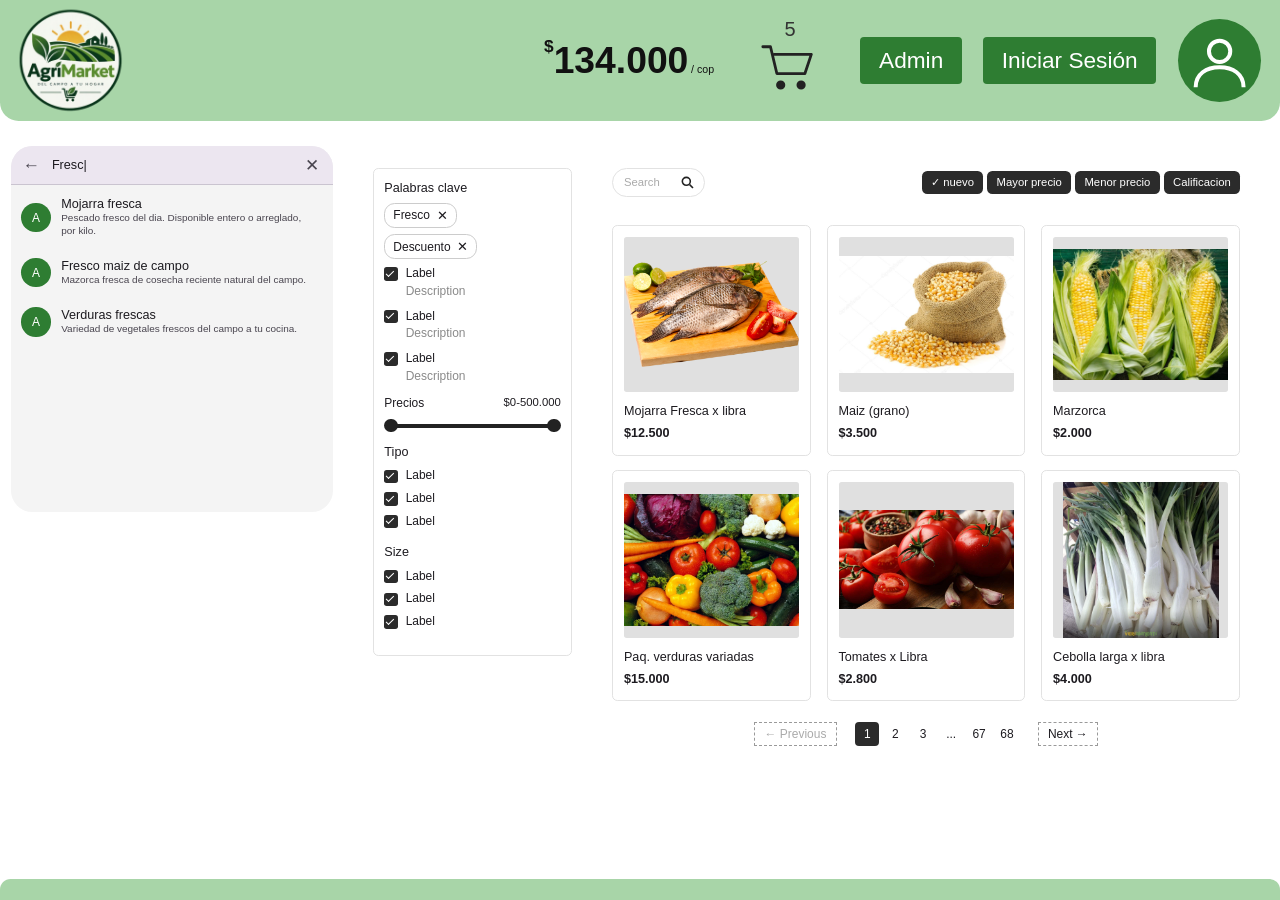
<file: index.html>
<!DOCTYPE html>
<html lang="en">
<head>
    <meta charset="UTF-8">
    <meta name="viewport" content="width=device-width, initial-scale=1.0">
    <link rel="stylesheet" href="style.css">
    <link rel="shortcut icon" href="assets\logo.png" type="image/x-icon">
    <title>Agrimarket</title>
</head>
<body>
<div class="page">

  <header>
    <div class="logo"><img src="assets\logo.png" alt="" class="logo"></div>
    <div class="hdr-right">
      <div class="precio"><sup>$</sup>134.000<small>/ cop</small></div>
      <div class="carrito">
        <span>5</span>
        <a href="carrito.html"><svg viewBox="0 0 48 48" fill="none" stroke="#222" stroke-width="2.2" stroke-linecap="round" stroke-linejoin="round"><path d="M3 10h6l5 21h22l5-15H12"/><circle cx="17" cy="40" r="2.5" fill="#222"/><circle cx="33" cy="40" r="2.5" fill="#222"/></svg></a>
        
      </div>
      <button class="btn-login"><a href="admin.html">Admin</a></button>
      <button class="btn-login"><a href="login.html">Iniciar Sesión</a></button>
      <div class="avatar">
        <svg viewBox="0 0 52 52" fill="none" stroke="#fff" stroke-width="3"><circle cx="26" cy="19" r="8"/><path d="M8 46c0-10 8-15 18-15s18 5 18 15"/></svg>
      </div>
    </div>
  </header>

  <div class="body">

    <aside class="busqueda">
      <div class="inp"><i>←</i><span class="txt">Fresc|</span><i class="x">✕</i></div>
      <div class="item"><div class="av">A</div><div><b>Mojarra fresca</b><p>Pescado fresco del dia. Disponible entero o arreglado, por kilo.</p></div></div>
      <div class="item"><div class="av">A</div><div><b>Fresco maiz de campo</b><p>Mazorca fresca de cosecha reciente natural del campo.</p></div></div>
      <div class="item"><div class="av">A</div><div><b>Verduras frescas</b><p>Variedad de vegetales frescos del campo a tu cocina.</p></div></div>
    </aside>

    <aside class="filtros">
      <h4>Palabras clave</h4>
      <span class="chip">Fresco <i>✕</i></span>
      <span class="chip">Descuento <i>✕</i></span>
      <div class="chk d"><span class="box"></span><div>Label<small>Description</small></div></div>
      <div class="chk d"><span class="box"></span><div>Label<small>Description</small></div></div>
      <div class="chk d"><span class="box"></span><div>Label<small>Description</small></div></div>

      <div class="precio-f">
        <div class="fila"><span>Precios</span><span>$0-500.000</span></div>
        <div class="slider"></div>
      </div>

      <div class="grupo">
        <h4>Tipo</h4>
        <div class="chk"><span class="box"></span>Label</div>
        <div class="chk"><span class="box"></span>Label</div>
        <div class="chk"><span class="box"></span>Label</div>
      </div>
      <div class="grupo">
        <h4>Size</h4>
        <div class="chk"><span class="box"></span>Label</div>
        <div class="chk"><span class="box"></span>Label</div>
        <div class="chk"><span class="box"></span>Label</div>
      </div>
    </aside>

    <main class="main">
      <div class="top">
        <div class="search">Search
          <svg viewBox="0 0 10 10" fill="none" stroke="#222" stroke-width="1.2"><circle cx="4" cy="4" r="3"/><path d="M6.5 6.5L9 9"/></svg>
        </div>
        <div class="orden">
          <span class="on">✓ nuevo</span><span class="on">Mayor precio</span><span class="on">Menor precio</span><span class="on">Calificacion</span>
        </div>
      </div>

      <div class="grid">
        <div class="card"><div class="img"><img src="assets\mojarra.png" alt=""></div><p>Mojarra Fresca x libra</p><b>$12.500</b></div>
        <div class="card"><div class="img"><img src="assets\maiz.jpg" alt=""></div><p>Maiz (grano)</p><b>$3.500</b></div>
        <div class="card"><div class="img"><img src="assets\maiz2.jpg" alt=""></div><p>Marzorca</p><b>$2.000</b></div>
        <div class="card"><div class="img"><img src="assets\surtidovegetales.webp" alt=""></div><p>Paq. verduras variadas</p><b>$15.000</b></div>
        <div class="card"><div class="img"><img src="assets\tomates.jpg" alt=""></div><p>Tomates x Libra</p><b>$2.800</b></div>
        <div class="card"><div class="img"><img src="assets\cebolla larga.webp" alt=""></div><p>Cebolla larga x libra</p><b>$4.000</b></div>
      </div>

      <nav class="pag" aria-label="Paginación">
        <div class="pv">← Previous</div>
        <div class="pgs"><span class="on">1</span><span>2</span><span>3</span><span>...</span><span>67</span><span>68</span></div>
        <div class="nx">Next →</div>
      </nav>
    </main>
  </div>

  <footer></footer>
</div>
</body>
</body>
</html>
</file>
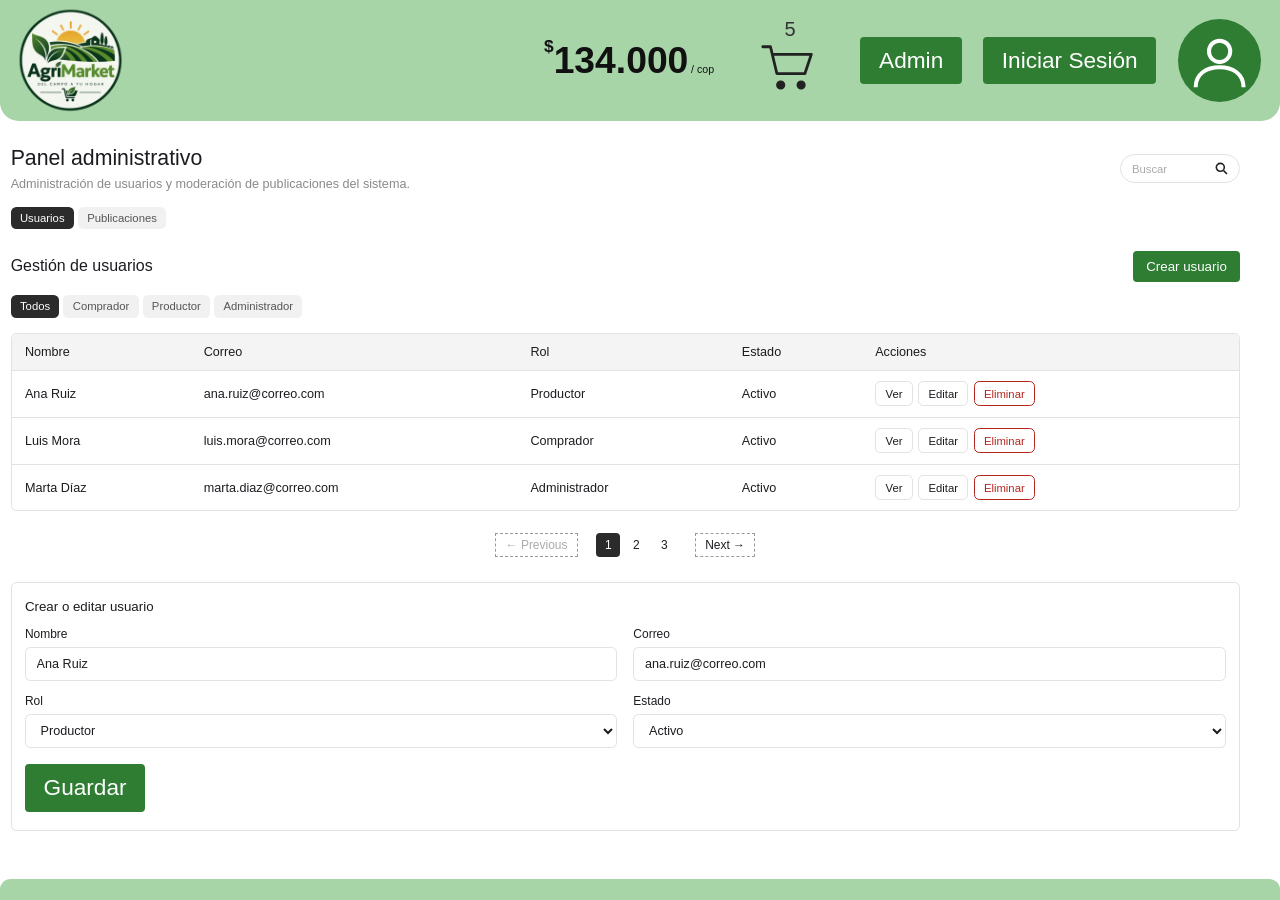
<file: admin.html>
<!DOCTYPE html>
<html lang="en">
<head>
    <meta charset="UTF-8">
    <meta name="viewport" content="width=device-width, initial-scale=1.0">
    <link rel="stylesheet" href="style.css">
    <link rel="shortcut icon" href="assets\logo.png" type="image/x-icon">
    <title>AgriMarket - Panel Administrativo</title>
</head>
<body>
<div class="page">

  <header>
    <div class="logo"><img src="assets\logo.png" alt="" class="logo"></div>
    <div class="hdr-right">
      <div class="precio"><sup>$</sup>134.000<small>/ cop</small></div>
      <div class="carrito">
        <span>5</span>
        <a href="carrito.html"><svg viewBox="0 0 48 48" fill="none" stroke="#222" stroke-width="2.2" stroke-linecap="round" stroke-linejoin="round"><path d="M3 10h6l5 21h22l5-15H12"/><circle cx="17" cy="40" r="2.5" fill="#222"/><circle cx="33" cy="40" r="2.5" fill="#222"/></svg></a>
      </div>
      <button class="btn-login"><a href="admin.html">Admin</a></button>
      <button class="btn-login"><a href="login.html">Iniciar Sesión</a></button>
      <div class="avatar">
        <svg viewBox="0 0 52 52" fill="none" stroke="#fff" stroke-width="3"><circle cx="26" cy="19" r="8"/><path d="M8 46c0-10 8-15 18-15s18 5 18 15"/></svg>
      </div>
    </div>
  </header>

  <main class="admin">
    <div class="top">
      <div>
        <h1>Panel administrativo</h1>
        <p class="admin-lead">Administración de usuarios y moderación de publicaciones del sistema.</p>
      </div>
      <div class="search">Buscar
        <svg viewBox="0 0 10 10" fill="none" stroke="#222" stroke-width="1.2"><circle cx="4" cy="4" r="3"/><path d="M6.5 6.5L9 9"/></svg>
      </div>
    </div>

    <nav class="orden admin-nav" aria-label="Secciones del panel">
      <a href="#usuarios">Usuarios</a>
      <a href="#publicaciones">Publicaciones</a>
    </nav>

    <section id="publicaciones" class="admin-sec">
      <div class="admin-head">
        <h2>Moderación de publicaciones</h2>
      </div>
      <div class="orden admin-filtro">
        <span class="on">Todas</span>
        <span>Activas</span>
        <span>Inactivas</span>
      </div>

      <div class="admin-tabla-wrap">
        <table class="admin-tabla">
          <thead>
            <tr>
              <th>Producto</th>
              <th>Vendedor</th>
              <th>Precio</th>
              <th>Estado</th>
              <th>Acciones</th>
            </tr>
          </thead>
          <tbody>
            <tr>
              <td>Mojarra fresca x libra</td>
              <td>Ana Ruiz</td>
              <td>$12.500</td>
              <td>Activa</td>
              <td class="admin-acc">
                <button type="button" class="btn-acc">Ver</button>
                <button type="button" class="btn-acc">Editar</button>
                <button type="button" class="btn-acc">Inactivar</button>
                <button type="button" class="btn-acc btn-acc-eliminar">Eliminar</button>
              </td>
            </tr>
            <tr>
              <td>Maiz (grano)</td>
              <td>Ana Ruiz</td>
              <td>$3.500</td>
              <td class="estado-inactivo">Inactiva</td>
              <td class="admin-acc">
                <button type="button" class="btn-acc">Ver</button>
                <button type="button" class="btn-acc">Editar</button>
                <button type="button" class="btn-acc">Inactivar</button>
                <button type="button" class="btn-acc btn-acc-eliminar">Eliminar</button>
              </td>
            </tr>
            <tr>
              <td>Paq. verduras variadas</td>
              <td>Luis Mora</td>
              <td>$15.000</td>
              <td>Activa</td>
              <td class="admin-acc">
                <button type="button" class="btn-acc">Ver</button>
                <button type="button" class="btn-acc">Editar</button>
                <button type="button" class="btn-acc">Inactivar</button>
                <button type="button" class="btn-acc btn-acc-eliminar">Eliminar</button>
              </td>
            </tr>
          </tbody>
        </table>
      </div>

      <nav class="pag" aria-label="Paginación">
        <div class="pv">← Previous</div>
        <div class="pgs"><span class="on">1</span><span>2</span><span>3</span></div>
        <div class="nx">Next →</div>
      </nav>

      <form class="admin-form" action="#publicaciones">
        <h3>Crear o editar publicación</h3>
        <div class="admin-campos">
          <label>Producto<input type="text" name="producto" value="Mojarra fresca x libra"></label>
          <label>Vendedor<input type="text" name="vendedor" value="Ana Ruiz"></label>
          <label>Precio<input type="text" name="precio" value="$12.500"></label>
          <label>Estado
            <select name="estado">
              <option selected>Activa</option>
              <option>Inactiva</option>
            </select>
          </label>
        </div>
        <button type="submit" class="btn-login">Guardar</button>
      </form>
    </section>

    <section id="usuarios" class="admin-sec">
      <div class="admin-head">
        <h2>Gestión de usuarios</h2>
        <a class="btn-login" href="#form-usuario">Crear usuario</a>
      </div>
      <div class="orden admin-filtro">
        <span class="on">Todos</span>
        <span>Comprador</span>
        <span>Productor</span>
        <span>Administrador</span>
      </div>

      <div class="admin-tabla-wrap">
        <table class="admin-tabla">
          <thead>
            <tr>
              <th>Nombre</th>
              <th>Correo</th>
              <th>Rol</th>
              <th>Estado</th>
              <th>Acciones</th>
            </tr>
          </thead>
          <tbody>
            <tr>
              <td>Ana Ruiz</td>
              <td>ana.ruiz@correo.com</td>
              <td>Productor</td>
              <td>Activo</td>
              <td class="admin-acc">
                <button type="button" class="btn-acc">Ver</button>
                <button type="button" class="btn-acc">Editar</button>
                <button type="button" class="btn-acc btn-acc-eliminar">Eliminar</button>
              </td>
            </tr>
            <tr>
              <td>Luis Mora</td>
              <td>luis.mora@correo.com</td>
              <td>Comprador</td>
              <td>Activo</td>
              <td class="admin-acc">
                <button type="button" class="btn-acc">Ver</button>
                <button type="button" class="btn-acc">Editar</button>
                <button type="button" class="btn-acc btn-acc-eliminar">Eliminar</button>
              </td>
            </tr>
            <tr>
              <td>Marta Díaz</td>
              <td>marta.diaz@correo.com</td>
              <td>Administrador</td>
              <td>Activo</td>
              <td class="admin-acc">
                <button type="button" class="btn-acc">Ver</button>
                <button type="button" class="btn-acc">Editar</button>
                <button type="button" class="btn-acc btn-acc-eliminar">Eliminar</button>
              </td>
            </tr>
          </tbody>
        </table>
      </div>

      <nav class="pag" aria-label="Paginación">
        <div class="pv">← Previous</div>
        <div class="pgs"><span class="on">1</span><span>2</span><span>3</span></div>
        <div class="nx">Next →</div>
      </nav>

      <form id="form-usuario" class="admin-form" action="#usuarios">
        <h3>Crear o editar usuario</h3>
        <div class="admin-campos">
          <label>Nombre<input type="text" name="nombre" value="Ana Ruiz"></label>
          <label>Correo<input type="email" name="correo" value="ana.ruiz@correo.com"></label>
          <label>Rol
            <select name="rol">
              <option>Comprador</option>
              <option selected>Productor</option>
              <option>Administrador</option>
            </select>
          </label>
          <label>Estado
            <select name="estado">
              <option selected>Activo</option>
              <option>Inactivo</option>
            </select>
          </label>
        </div>
        <button type="submit" class="btn-login">Guardar</button>
      </form>
    </section>
  </main>

  <footer></footer>
</div>
</body>
</html>
</file>
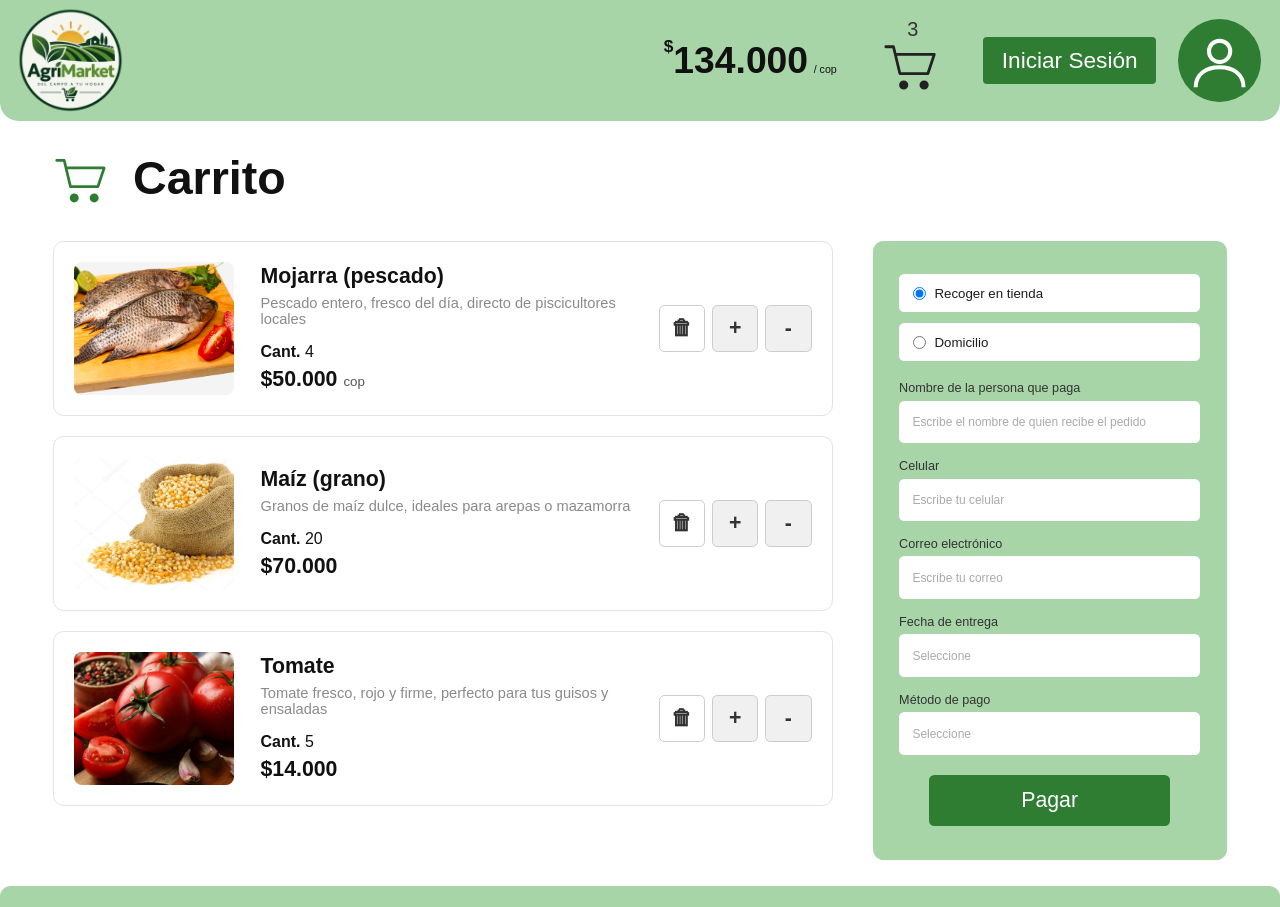
<file: carrito.html>
<!DOCTYPE html>
<html lang="es">
<head>
    <meta charset="UTF-8">
    <meta name="viewport" content="width=device-width, initial-scale=1.0">
    <link rel="stylesheet" href="style.css">
    <link rel="shortcut icon" href="assets/logo.png" type="image/x-icon">
    <title>Carrito - Agrimarket</title>
</head>
<body>
<div class="page">

    <!-- HEADER -->
    <header>
        <div class="logo"><a href="index.html"><img src="assets/logo.png" alt="Logo AgriMarket" class="logo"></a></div>
        <div class="hdr-right">
            <div class="precio"><sup>$</sup>134.000<small> / cop</small></div>
            <div class="carrito">
                <span>3</span>
                <svg viewBox="0 0 48 48" fill="none" stroke="#222" stroke-width="2.2" stroke-linecap="round" stroke-linejoin="round"><path d="M3 10h6l5 21h22l5-15H12"/><circle cx="17" cy="40" r="2.5" fill="#222"/><circle cx="33" cy="40" r="2.5" fill="#222"/></svg>
            </div>
            <button class="btn-login"><a href="login.html">Iniciar Sesión</a></button>
            <div class="avatar">
                <svg viewBox="0 0 52 52" fill="none" stroke="#fff" stroke-width="3"><circle cx="26" cy="19" r="8"/><path d="M8 46c0-10 8-15 18-15s18 5 18 15"/></svg>
            </div>
        </div>
    </header>

    <!-- CUERPO DEL CARRITO -->
    <main class="carrito-main">

        <div class="titulo-carrito">
            <svg class="icono-carrito-titulo" viewBox="0 0 48 48" fill="none" stroke="#2e7d32" stroke-width="2.2" stroke-linecap="round" stroke-linejoin="round"><path d="M3 10h6l5 21h22l5-15H12"/><circle cx="17" cy="40" r="2.5" fill="#2e7d32"/><circle cx="33" cy="40" r="2.5" fill="#2e7d32"/></svg>
            <h1>Carrito</h1>
        </div>

        <div class="carrito-grid">

            <!-- PRODUCTOS -->
            <section class="carrito-lista">

                <article class="carrito-item">
                    <div class="item-img">
                        <img src="assets/mojarra.png" alt="Mojarra">
                    </div>
                    <div class="item-info">
                        <h3>Mojarra (pescado)</h3>
                        <p>Pescado entero, fresco del día, directo de piscicultores locales</p>
                        <span class="cantidad-label"><strong>Cant.</strong> 4</span>
                        <div class="item-precio">$50.000 <small>cop</small></div>
                    </div>
                    <div class="item-acciones">
                        <button class="btn-icono btn-borrar">🗑</button>
                        <button class="btn-icono">+</button>
                        <button class="btn-icono">-</button>
                    </div>
                </article>

                <article class="carrito-item">
                    <div class="item-img">
                        <img src="assets/maiz.jpg" alt="Maíz">
                    </div>
                    <div class="item-info">
                        <h3>Maíz (grano)</h3>
                        <p>Granos de maíz dulce, ideales para arepas o mazamorra</p>
                        <span class="cantidad-label"><strong>Cant.</strong> 20</span>
                        <div class="item-precio">$70.000</div>
                    </div>
                    <div class="item-acciones">
                        <button class="btn-icono btn-borrar">🗑</button>
                        <button class="btn-icono">+</button>
                        <button class="btn-icono">-</button>
                    </div>
                </article>

                <article class="carrito-item">
                    <div class="item-img">
                        <img src="assets/tomates.jpg" alt="Tomate">
                    </div>
                    <div class="item-info">
                        <h3>Tomate</h3>
                        <p>Tomate fresco, rojo y firme, perfecto para tus guisos y ensaladas</p>
                        <span class="cantidad-label"><strong>Cant.</strong> 5</span>
                        <div class="item-precio">$14.000</div>
                    </div>
                    <div class="item-acciones">
                        <button class="btn-icono btn-borrar">🗑</button>
                        <button class="btn-icono">+</button>
                        <button class="btn-icono">-</button>
                    </div>
                </article>

            </section>

            <!-- FORMULARIO DE PAGO -->
            <aside class="carrito-pago">
                <form class="form-pago">
                    
                    <div class="opcion-entrega">
                        <label>
                            <input type="radio" name="entrega" checked>
                            Recoger en tienda
                        </label>
                        <label>
                            <input type="radio" name="entrega">
                            Domicilio
                        </label>
                    </div>

                    <div class="pago-campo">
                        <label>Nombre de la persona que paga</label>
                        <input type="text" placeholder="Escribe el nombre de quien recibe el pedido">
                    </div>

                    <div class="pago-campo">
                        <label>Celular</label>
                        <input type="text" placeholder="Escribe tu celular">
                    </div>

                    <div class="pago-campo">
                        <label>Correo electrónico</label>
                        <input type="text" placeholder="Escribe tu correo">
                    </div>

                    <div class="pago-campo">
                        <label>Fecha de entrega</label>
                        <input type="text" placeholder="Seleccione">
                    </div>

                    <div class="pago-campo">
                        <label>Método de pago</label>
                        <input type="text" placeholder="Seleccione">
                    </div>

                    <button type="submit" class="btn-pagar">
                        Pagar
                    </button>

                </form>
            </aside>

        </div>
    </main>

    <footer></footer>
</div>
</body>
</html>
</file>
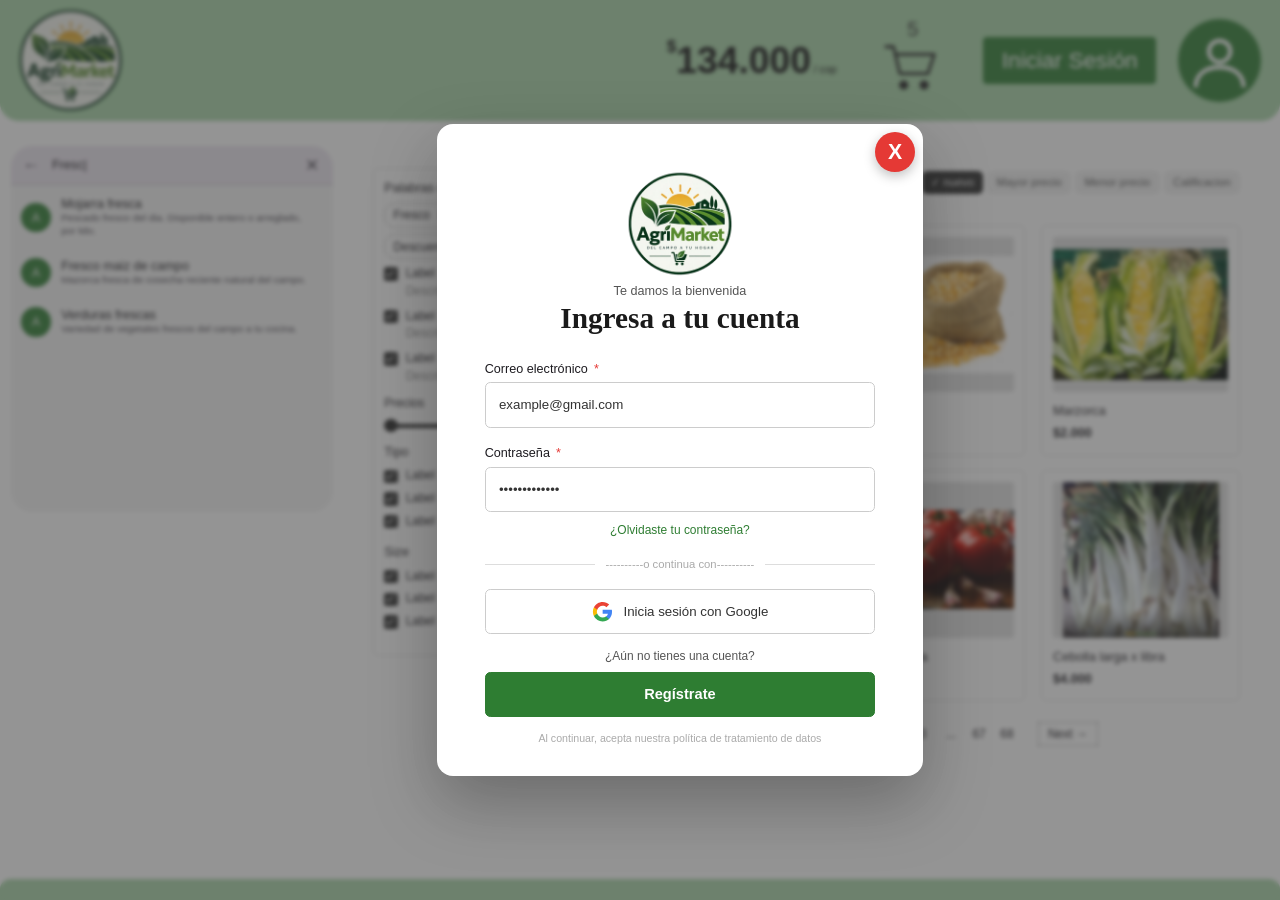
<file: login.html>
<!DOCTYPE html>
<html lang="en">

<head>
  <meta charset="UTF-8">
  <meta name="viewport" content="width=device-width, initial-scale=1.0">
  <link rel="stylesheet" href="style.css">
  <link rel="shortcut icon" href="assets\logo.png" type="image/x-icon">
  <title>Agrimarket</title>
</head>

<body>
  <div class="page">

    <header>
      <div class="logo"><img src="assets\logo.png" alt="" class="logo"></div>
      <div class="hdr-right">
        <div class="precio"><sup>$</sup>134.000<small>/ cop</small></div>
        <div class="carrito">
          <span>5</span>
          <svg viewBox="0 0 48 48" fill="none" stroke="#222" stroke-width="2.2" stroke-linecap="round"
            stroke-linejoin="round">
            <path d="M3 10h6l5 21h22l5-15H12" />
            <circle cx="17" cy="40" r="2.5" fill="#222" />
            <circle cx="33" cy="40" r="2.5" fill="#222" />
          </svg>
        </div>
        <button class="btn-login"><a href="login.html">Iniciar Sesión</a></button>
        <div class="avatar">
          <svg viewBox="0 0 52 52" fill="none" stroke="#fff" stroke-width="3">
            <circle cx="26" cy="19" r="8" />
            <path d="M8 46c0-10 8-15 18-15s18 5 18 15" />
          </svg>
        </div>
      </div>
    </header>

 
  <div class="body">

    <aside class="busqueda">
      <div class="inp"><i>←</i><span class="txt">Fresc|</span><i>✕</i></div>
      <div class="item"><div class="av">A</div><div><b>Mojarra fresca</b><p>Pescado fresco del dia. Disponible entero o arreglado, por kilo.</p></div></div>
      <div class="item"><div class="av">A</div><div><b>Fresco maiz de campo</b><p>Mazorca fresca de cosecha reciente natural del campo.</p></div></div>
      <div class="item"><div class="av">A</div><div><b>Verduras frescas</b><p>Variedad de vegetales frescos del campo a tu cocina.</p></div></div>
    </aside>

    <aside class="filtros">
      <h4>Palabras clave</h4>
      <span class="chip">Fresco <i>✕</i></span>
      <span class="chip">Descuento <i>✕</i></span>
      <div class="chk d"><span class="box"></span><div>Label<small>Description</small></div></div>
      <div class="chk d"><span class="box"></span><div>Label<small>Description</small></div></div>
      <div class="chk d"><span class="box"></span><div>Label<small>Description</small></div></div>

      <div class="precio-f">
        <div class="fila"><span>Precios</span><span>$0-500.000</span></div>
        <div class="slider"></div>
      </div>

      <div class="grupo">
        <h4>Tipo</h4>
        <div class="chk"><span class="box"></span>Label</div>
        <div class="chk"><span class="box"></span>Label</div>
        <div class="chk"><span class="box"></span>Label</div>
      </div>
      <div class="grupo">
        <h4>Size</h4>
        <div class="chk"><span class="box"></span>Label</div>
        <div class="chk"><span class="box"></span>Label</div>
        <div class="chk"><span class="box"></span>Label</div>
      </div>
    </aside>

    <main class="main">
      <div class="top">
        <div class="search">Search
          <svg viewBox="0 0 10 10" fill="none" stroke="#222" stroke-width="1.2"><circle cx="4" cy="4" r="3"/><path d="M6.5 6.5L9 9"/></svg>
        </div>
        <div class="orden">
          <span class="on">✓ nuevo</span><span>Mayor precio</span><span>Menor precio</span><span>Calificacion</span>
        </div>
      </div>

      <div class="grid">
        <div class="card"><div class="img"><img src="assets\mojarra.png" alt=""></div><p>Mojarra Fresca x libra</p><b>$12.500</b></div>
        <div class="card"><div class="img"><img src="assets\maiz.jpg" alt=""></div><p>Maiz (grano)</p><b>$3.500</b></div>
        <div class="card"><div class="img"><img src="assets\maiz2.jpg" alt=""></div><p>Marzorca</p><b>$2.000</b></div>
        <div class="card"><div class="img"><img src="assets\surtidovegetales.webp" alt=""></div><p>Paq. verduras variadas</p><b>$15.000</b></div>
        <div class="card"><div class="img"><img src="assets\tomates.jpg" alt=""></div><p>Tomates x Libra</p><b>$2.800</b></div>
        <div class="card"><div class="img"><img src="assets\cebolla larga.webp" alt=""></div><p>Cebolla larga x libra</p><b>$4.000</b></div>
      </div>

      <nav class="pag" aria-label="Paginación">
        <div class="pv">← Previous</div>
        <div class="pgs"><span class="on">1</span><span>2</span><span>3</span><span>...</span><span>67</span><span>68</span></div>
        <div class="nx">Next →</div>
      </nav>
    </main>
  </div>




    <div class="overlay" role="dialog" aria-modal="true" aria-label="Iniciar sesión">
      <div class="modal">
        <button class="modal-close" aria-label="Cerrar"><a href="index.html">X</a></button>

        <img src="assets\logo.png" alt="" class="logo">
        <p class="modal-bienvenida">Te damos la bienvenida</p>
        <h2 class="modal-titulo">Ingresa a tu cuenta</h2>

        <div class="campo" style="width:100%">
          <label>Correo electrónico <span class="req">*</span></label>
          <input type="email" value="example@gmail.com">
        </div>

        <div class="campo" style="width:100%">
          <label>Contraseña <span class="req">*</span></label>
          <input type="password" value="Contraseña123">
        </div>

        <a class="olvide" href="#">¿Olvidaste tu contraseña?</a>

        <div class="sep">----------o continua con----------</div>

        <button class="btn-google">
          <svg class="g-icon" viewBox="0 0 24 24" xmlns="http://www.w3.org/2000/svg">
            <path
              d="M22.56 12.25c0-.78-.07-1.53-.2-2.25H12v4.26h5.92c-.26 1.37-1.04 2.53-2.21 3.31v2.77h3.57c2.08-1.92 3.28-4.74 3.28-8.09z"
              fill="#4285F4" />
            <path
              d="M12 23c2.97 0 5.46-.98 7.28-2.66l-3.57-2.77c-.98.66-2.23 1.06-3.71 1.06-2.86 0-5.29-1.93-6.16-4.53H2.18v2.84C3.99 20.53 7.7 23 12 23z"
              fill="#34A853" />
            <path
              d="M5.84 14.09c-.22-.66-.35-1.36-.35-2.09s.13-1.43.35-2.09V7.07H2.18C1.43 8.55 1 10.22 1 12s.43 3.45 1.18 4.93l3.66-2.84z"
              fill="#FBBC05" />
            <path
              d="M12 5.38c1.62 0 3.06.56 4.21 1.64l3.15-3.15C17.45 2.09 14.97 1 12 1 7.7 1 3.99 3.47 2.18 7.07l3.66 2.84c.87-2.6 3.3-4.53 6.16-4.53z"
              fill="#EA4335" />
          </svg>
          Inicia sesión con Google
        </button>

        <p class="no-cuenta">¿Aún no tienes una cuenta?</p>

        <button class="btn-registro"><a href="registro.html">Regístrate</a></button>

        <p class="politica">Al continuar, acepta nuestra política de tratamiento de datos</p>
      </div>
    </div>

    <footer></footer>
  </div>
</body>

</html>
</file>
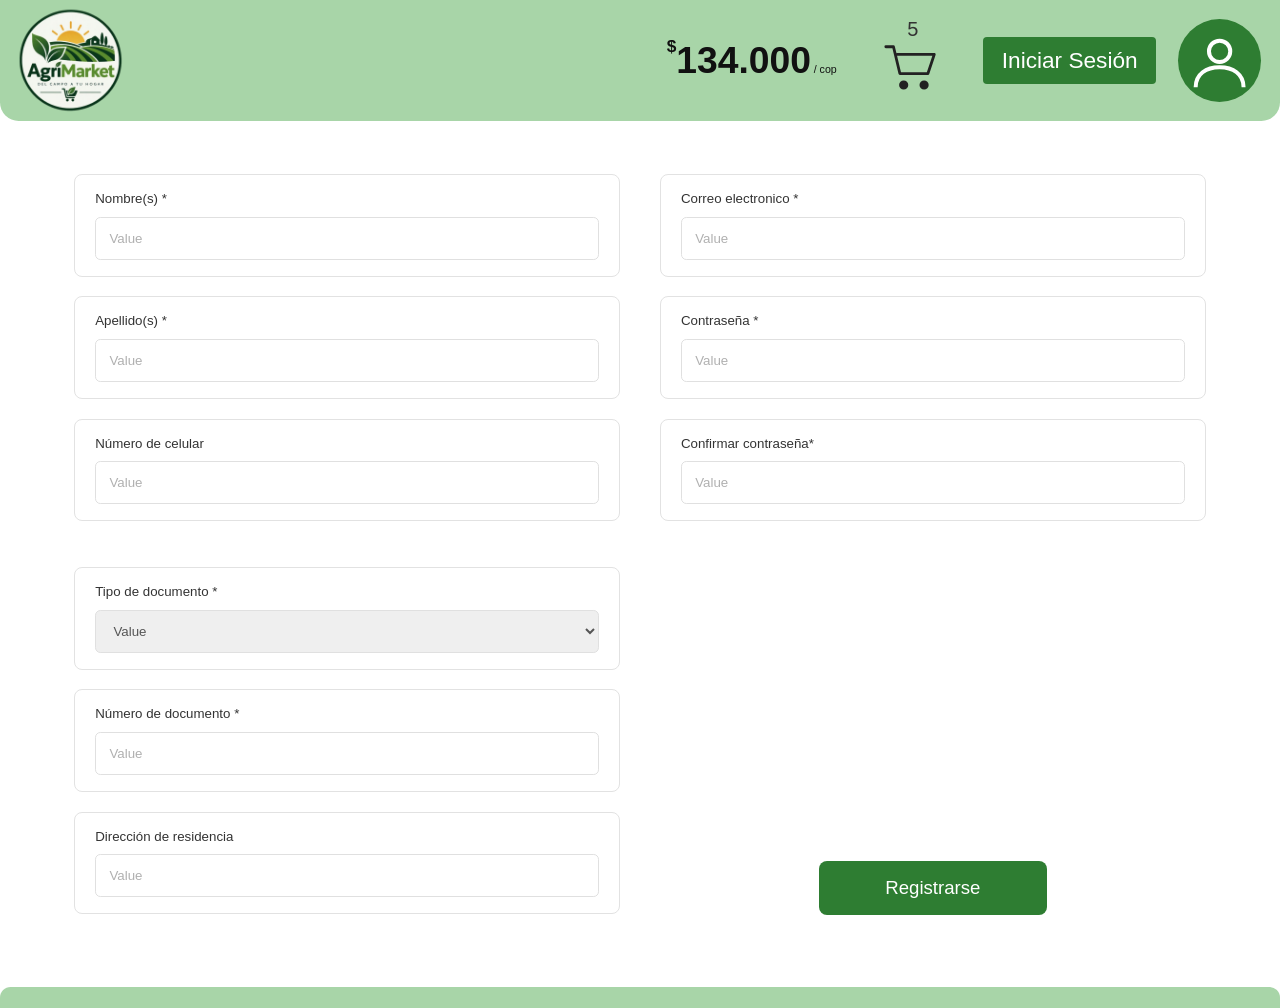
<file: registro.html>
<!DOCTYPE html>
<html lang="es">
<head>
    <meta charset="UTF-8">
    <meta name="viewport" content="width=device-width, initial-scale=1.0">
    <link rel="stylesheet" href="style.css">
    <link rel="shortcut icon" href="assets/logo.png" type="image/x-icon">
    <title>Registro - Agrimarket</title>
</head>
<body>
<div class="page">

    <!-- HEADER (Tomado del index) -->
    <header>
        <div class="logo"><img src="assets/logo.png" alt="Logo AgriMarket" class="logo"></div>
        <div class="hdr-right">
            <div class="precio"><sup>$</sup>134.000<small>/ cop</small></div>
            <div class="carrito">
                <span>5</span>
                <svg viewBox="0 0 48 48" fill="none" stroke="#222" stroke-width="2.2" stroke-linecap="round" stroke-linejoin="round"><path d="M3 10h6l5 21h22l5-15H12"/><circle cx="17" cy="40" r="2.5" fill="#222"/><circle cx="33" cy="40" r="2.5" fill="#222"/></svg>
            </div>
            <button class="btn-login"><a href="login.html">Iniciar Sesión</a></button>
            <div class="avatar">
                <svg viewBox="0 0 52 52" fill="none" stroke="#fff" stroke-width="3"><circle cx="26" cy="19" r="8"/><path d="M8 46c0-10 8-15 18-15s18 5 18 15"/></svg>
            </div>
        </div>
    </header>

    <!-- CUERPO DEL REGISTRO -->
    <main class="registro-main">
        <div class="registro-container">
            <form class="registro-form">
                
                <!-- Columna Izquierda -->
                <div class="registro-col">
                    <div class="campo-registro">
                        <label>Nombre(s) *</label>
                        <input type="text" placeholder="Value">
                    </div>
                    <div class="campo-registro">
                        <label>Apellido(s) *</label>
                        <input type="text" placeholder="Value">
                    </div>
                    <div class="campo-registro">
                        <label>Número de celular</label>
                        <input type="text" placeholder="Value">
                    </div>
                </div>

                <!-- Columna Derecha -->
                <div class="registro-col">
                    <div class="campo-registro">
                        <label>Correo electronico *</label>
                        <input type="email" placeholder="Value">
                    </div>
                    <div class="campo-registro">
                        <label>Contraseña *</label>
                        <input type="password" placeholder="Value">
                    </div>
                    <div class="campo-registro">
                        <label>Confirmar contraseña*</label>
                        <input type="password" placeholder="Value">
                    </div>
                </div>

            </form>

            <!-- Fila de abajo (Tipo de documento y dirección) -->
            <div class="registro-bottom">
                <div class="registro-col-izq">
                    <div class="campo-registro">
                        <label>Tipo de documento *</label>
                        <select>
                            <option value="" disabled selected>Value</option>
                            <option value="cc">Cédula de Ciudadanía</option>
                            <option value="ce">Cédula de Extranjería</option>
                            <option value="nit">NIT</option>
                        </select>
                    </div>
                    <div class="campo-registro">
                        <label>Número de documento *</label>
                        <input type="text" placeholder="Value">
                    </div>
                    <div class="campo-registro">
                        <label>Dirección de residencia</label>
                        <input type="text" placeholder="Value">
                    </div>
                </div>
                
                <!-- Botón de Registro -->
                <div class="registro-col-der">
                    <button type="submit" class="btn-registrarse">Registrarse</button>
                </div>
            </div>
        </div>
    </main>

    <!-- FOOTER (Tomado del index) -->
    <footer></footer>
</div>
</body>
</html>
</file>
<file: style.css>
* {
    box-sizing: border-box;
    margin: 0;
    padding: 0
}

:root {
    --verde-claro: #a8d5a8;
    --verde: #2e7d32;
    --gris-borde: #e2e2e2;
    --gris-img: #e0e0e0;
    --texto: #1d1b20;
    --suave: #8a8a8a;
    --negro: #2b2b2b;
}

/* 1rem escala con el ancho de pantalla: ~13px en laptop (1280) hasta 26px en monitores muy grandes (2560+) */
html {
    font-size: clamp(12px, 1.04vw, 26px)
}

body {
    background: #fff;
    font-family: Roboto, "Helvetica Neue", Arial, sans-serif;
    color: var(--texto);
    font-size: 1rem;
    min-height: 100vh;
    display: flex;
    flex-direction: column
}

.page {
    width: 100%;
    max-width: 150rem;
    margin: 0 auto;
    flex: 1;
    display: flex;
    flex-direction: column
}

/* HEADER */
header {
    height: 9.1rem;
    background: var(--verde-claro);
    border-radius: 0 0 1.4rem 1.4rem;
    display: flex;
    align-items: center;
    padding: 0 1.4rem 0 .8rem;
    gap: 1rem
}

a {
    font-style: none;
    text-decoration: none;
    color: inherit;
}

.logo {
    width: 9rem;
    height: 9rem;
    flex: none;
    display: flex;
    flex-direction: column;
    align-items: center;
    justify-content: center;
    overflow: hidden;
    position: relative
}

.hdr-right {
    margin-left: auto;
    display: flex;
    align-items: center
}

.precio {
    font-size: 2.8rem;
    font-weight: 700;
    color: #111;
    margin-right: 3.4rem;
    white-space: nowrap;
    cursor: default;
}

.precio sup {
    font-size: 1.3rem;
    vertical-align: top;
    position: relative;
    top: -.2rem
}

.precio small {
    font-size: .8rem;
    font-weight: 400;
    margin-left: .2rem
}

.carrito {
    position: relative;
    width: 4.6rem;
    height: 4.4rem;
    margin-right: 3rem;
    flex: none;
    cursor: pointer;
}

.carrito span {
    position: absolute;
    top: -1rem;
    left: 1.9rem;
    font-size: 1.5rem;
    color: #333
}

.carrito svg {
    width: 4.6rem;
    height: 4.6rem;
    margin-top: .2rem
}

.btn-login {
    background: var(--verde);
    color: #fff;
    border: 0;
    font-size: 1.7rem;
    padding: .8rem 1.4rem;
    border-radius: .3rem;
    margin-right: 1.6rem;
    font-family: inherit;
    cursor: pointer;
    white-space: nowrap
}

.btn-login:hover {
    background: #256528
}

.avatar {
    width: 6.3rem;
    height: 6.3rem;
    flex: none;
    border-radius: 50%;
    background: var(--verde);
    display: flex;
    align-items: center;
    justify-content: center
}

.avatar svg {
    width: 5.2rem;
    height: 5.2rem
}

/* CUERPO: 3 columnas fluidas */
.body {
    display: grid;
    grid-template-columns: minmax(22rem, 24.2rem) minmax(13rem, 15rem) minmax(0, 1fr);
    column-gap: 3rem;
    align-items: start;
    padding: 1.9rem 3rem 3rem .8rem;
    flex: 1
}

/* panel de búsqueda */
.busqueda {
    background: #f4f4f4;
    border-radius: 1.6rem;
    overflow: hidden;
    padding-bottom: 1.4rem;
    min-height: 27.5rem
}

.busqueda .inp {
    height: 2.9rem;
    background: #ece6f0;
    border-bottom: .1rem solid #cac4d0;
    display: flex;
    align-items: center;
    padding: 0 1rem 0 .9rem;
    font-size: .95rem;
    gap: .9rem
}

.busqueda .inp .txt {
    flex: 1
}

.busqueda .inp i {
    font-style: normal;
    font-size: 1.3rem;
    color: #49454f
}

.item {
    display: flex;
    align-items: center;
    gap: .8rem;
    padding: .6rem 1.2rem .6rem .8rem;
    margin-top: .3rem
}

.item:first-of-type {
    margin-top: .6rem
}

.item .av {
    width: 2.2rem;
    height: 2.2rem;
    border-radius: 50%;
    background: var(--verde);
    color: #fff;
    font-size: .9rem;
    display: flex;
    align-items: center;
    justify-content: center;
    flex: none
}

.item b {
    display: block;
    font-weight: 500;
    font-size: .95rem
}

.item p {
    font-size: .75rem;
    color: #49454f;
    margin-top: .1rem;
    line-height: 1.3
}

/* filtros */
.filtros {
    margin-top: 1.6rem;
    border: .1rem solid var(--gris-borde);
    border-radius: .4rem;
    padding: .9rem .8rem 1.4rem
}

.filtros h4 {
    font-weight: 400;
    font-size: .95rem;
    margin-bottom: .6rem
}

.chip {
    display: flex;
    width: max-content;
    align-items: center;
    gap: .5rem;
    border: .1rem solid #ccc;
    border-radius: .8rem;
    font-size: .9rem;
    padding: .3rem .6rem;
    margin-bottom: .5rem;
    cursor: pointer;
    
}
.x{
    cursor: pointer;
}
.chip i {
    font-style: normal;
    font-size: 1rem
}

.chk {
    display: flex;
    align-items: flex-start;
    gap: .6rem;
    margin-bottom: .6rem;
    font-size: .9rem
}

.chk .box {
    width: 1rem;
    height: 1rem;
    background: var(--negro);
    border-radius: .2rem;
    margin-top: .1rem;
    position: relative;
    flex: none
}

.chk .box::after {
    content: "";
    position: absolute;
    left: .3rem;
    top: .1rem;
    width: .25rem;
    height: .5rem;
    border: solid #fff;
    border-width: 0 .1rem .1rem 0;
    transform: rotate(45deg)
}

.chk small {
    display: block;
    color: var(--suave);
    font-size: .9rem;
    margin-top: .3rem
}

.chk.d {
    margin-bottom: .8rem
}

.precio-f {
    margin-top: 1rem
}

.precio-f .fila {
    display: flex;
    justify-content: space-between;
    font-size: .9rem
}

.precio-f .fila span:last-child {
    font-size: .85rem
}

.slider {
    position: relative;
    height: .3rem;
    background: #222;
    border-radius: .2rem;
    margin: 1rem .4rem 1.1rem
}

.slider::before,
.slider::after {
    content: "";
    position: absolute;
    top: -.35rem;
    width: 1rem;
    height: 1rem;
    border-radius: 50%;
    background: #222
}

.slider::before {
    left: -.4rem
}

.slider::after {
    right: -.4rem
}

.grupo {
    margin-top: 1.3rem
}

.grupo h4 {
    margin-bottom: .7rem
}

/* principal */
.main {
    min-width: 0;
    margin-top: 1.6rem
}

.top {
    display: flex;
    justify-content: space-between;
    align-items: center;
    gap: 1rem;
    flex-wrap: wrap
}

.search {
    width: 7rem;
    height: 2.2rem;
    border: .1rem solid var(--gris-borde);
    border-radius: 1.1rem;
    display: flex;
    justify-content: space-between;
    align-items: center;
    padding: 0 .8rem;
    font-size: .85rem;
    color: #aaa;
    cursor: pointer;
}

.search svg {
    width: 1rem;
    height: 1rem
}

.orden {
    display: flex;
    gap: .3rem;
    flex-wrap: wrap
}

.orden span {
    font-size: .85rem;
    padding: .4rem .7rem;
    border-radius: .4rem;
    background: #f1f1f1;
    color: #555
}
.on{
    cursor: pointer;
}
.orden span.on {
    background: var(--negro);
    color: #fff
}

.box {
    cursor: pointer;
}

.grid {
    display: grid;
    grid-template-columns: repeat(3, minmax(0, 1fr));
    gap: 1.1rem 1.2rem;
    margin-top: 2.1rem
}

.card {
    border: .1rem solid var(--gris-borde);
    border-radius: .4rem;
    padding: .8rem .8rem 1.1rem;
}

/* Contenedor gris de la imagen */
.card .img {
    position: relative;
    aspect-ratio: 133 / 118;
    background: var(--gris-img);
    border-radius: .2rem;
    overflow: hidden;
}

/* La imagen en sí (la etiqueta <img> dentro del contenedor) */
.card .img img {
    position: absolute;
    inset: 0;
    width: 100%;
    height: 100%;
    object-fit: contain;      /* muestra la foto completa, sin recortar */
    object-position: center;
}

/* .card .img::before {
    content: "";
    position: absolute;
    left: 22%;
    top: 17%;
    width: 56%;
    height: 55%;
    border: .6rem solid #d3d3d3;
    border-radius: .8rem
}

.card .img::after {
    content: "";
    position: absolute;
    left: 55%;
    top: 27%;
    width: 1.6rem;
    height: 1.6rem;
    border: .6rem solid #d3d3d3;
    border-radius: 50%
} */

.card p {
    margin-top: .9rem;
    font-size: .95rem
}

.card b {
    display: block;
    margin-top: .6rem;
    font-size: .95rem
}

/* paginación */
.pag {
    width: max-content;
    max-width: 100%;
    height: 2.4rem;
    margin: 1.3rem auto 0;
    display: flex;
    align-items: center;
    gap: 1.4rem;
    padding: 0 .3rem;
    font-size: .9rem;
    cursor: pointer;
}

.pag .pv,
.pag .nx {
    border: .1rem dashed #9a9a9a;
    height: 1.8rem;
    display: flex;
    align-items: center;
    padding: 0 .7rem;
    gap: .4rem
}

.pag .pv {
    color: #aaa
}

.pag .pgs {
    display: flex;
    align-items: center;
    gap: .3rem
}

.pag .pgs span {
    min-width: 1.8rem;
    height: 1.8rem;
    display: flex;
    align-items: center;
    justify-content: center;
    border-radius: .3rem
}

.pag .pgs .on {
    background: var(--negro);
    color: #fff
}

/* footer */
footer {
    height: 1.6rem;
    background: var(--verde-claro);
    border-radius: .8rem .8rem 0 0;
    margin-top: auto
}

/* Monitores muy grandes: 4 columnas de productos */
@media (min-width:2200px) {
    .grid {
        grid-template-columns: repeat(4, minmax(0, 1fr))
    }

    .modal {
        left: 3rem;
        background: #fff;
        border-radius: 1.2rem;
        width: clamp(28rem, 38vw, 52rem);
        max-height: calc(100vh - 2rem);
        /* límite estricto */
        padding: clamp(1.2rem, 2.5vh, 2.8rem) clamp(1.6rem, 3vw, 3.6rem);
        position: relative;
        box-shadow: 0 2rem 5rem rgba(0, 0, 0, .28);
        display: flex;
        flex-direction: column;
        align-items: center;
        overflow: hidden;
        /* sin scroll */
        gap: clamp(.3rem, .8vh, .9rem);
    }

    .modal-close {
        position: absolute;
        top: 0.6rem;
        right: 0.6rem;
        width: 3rem;
        height: 3rem;
        border-radius: 50%;
        background: #e53935;
        border: 0;
        cursor: pointer;
        display: flex;
        align-items: center;
        justify-content: center;
        color: #fff;
        font-size: 1.6rem;
        font-weight: 700;
        line-height: 1;
        box-shadow: 0 .3rem .9rem rgba(0, 0, 0, .25);
    }
}

@media (min-width: 1100px) and (max-width: 2199px) {
    .grid {
        display: grid;
        grid-template-columns: repeat(3, minmax(0, 1fr));
        gap: 1.1rem 1.2rem;
        margin-top: 2.1rem
    }

    .body {
        display: grid;
        grid-template-columns: minmax(22rem, 24.2rem) minmax(13rem, 15rem) minmax(0, 1fr);
        column-gap: 3rem;
        align-items: start;
        padding: 1.9rem 3rem 3rem .8rem;
        flex: 1
    }

    .modal {
        left: 3rem;
        background: #fff;
        border-radius: 1.2rem;
        width: clamp(28rem, 38vw, 52rem);
        max-height: calc(100vh - 2rem);
        /* límite estricto */
        padding: clamp(1.2rem, 2.5vh, 2.8rem) clamp(1.6rem, 3vw, 3.6rem);
        position: relative;
        box-shadow: 0 2rem 5rem rgba(0, 0, 0, .28);
        display: flex;
        flex-direction: column;
        align-items: center;
        overflow: hidden;
        /* sin scroll */
        gap: clamp(.3rem, .8vh, .9rem);
    }

    .modal-close {
        position: absolute;
        top: 0.6rem;
        right: 0.6rem;
        width: 3rem;
        height: 3rem;
        border-radius: 50%;
        background: #e53935;
        border: 0;
        cursor: pointer;
        display: flex;
        align-items: center;
        justify-content: center;
        color: #fff;
        font-size: 1.6rem;
        font-weight: 700;
        line-height: 1;
        box-shadow: 0 .3rem .9rem rgba(0, 0, 0, .25);
    }
}

/* Laptops pequeñas */
@media (max-width:1100px) {
    .body {
        display: grid;
        grid-template-columns: minmax(22rem, 24.2rem) minmax(13rem, 15rem) minmax(0, 1fr);
        column-gap: 3rem;
        align-items: start;
        padding: 1.9rem 3rem 3rem .8rem;
        flex: 1
    }

    .grid {
        display: grid;
        grid-template-columns: repeat(3, minmax(0, 1fr));
        gap: 1.1rem 1.2rem;
        margin-top: 2.1rem
    }

    .precio {
        font-size: 2.3rem;
        margin-right: 2rem
    }

    .modal-close {
        position: absolute;
        top: -1.4rem;
        right: -1.4rem;
        width: 3rem;
        height: 3rem;
        border-radius: 50%;
        background: #e53935;
        border: 0;
        cursor: pointer;
        display: flex;
        align-items: center;
        justify-content: center;
        color: #fff;
        font-size: 1.6rem;
        font-weight: 700;
        line-height: 1;
        box-shadow: 0 .3rem .9rem rgba(0, 0, 0, .25);
    }
}

/* ── OVERLAY ── */
.overlay {
    position: absolute;
    inset: 0;
    z-index: 10;
    background: rgba(60, 60, 60, .55);
    display: flex;
    align-items: center;
    justify-content: center;
    backdrop-filter: blur(2px);
    -webkit-backdrop-filter: blur(2px);
}

/* ── MODAL ── */
.modal {
    background: #fff;
    border-radius: 1.2rem;
    width: clamp(30rem, 38vw, 52rem);
    padding: 3rem 3.6rem 2.4rem;
    position: relative;
    box-shadow: 0 2rem 5rem rgba(0, 0, 0, .28);
    display: flex;
    flex-direction: column;
    align-items: center;
    gap: 0;
}



.modal-close:hover {
    background: #c62828
}

.modal-bienvenida {
    font-size: .95rem;
    color: #555;
    margin-bottom: .3rem
}

.modal-titulo {
    font-size: 2.2rem;
    font-weight: 700;
    color: #1a1a1a;
    margin-bottom: 2rem;
    font-family: Georgia, "Times New Roman", serif
}

/* campos */
.campo {
    width: 100%;
    margin-bottom: 1.4rem
}

.campo label {
    display: block;
    font-size: .95rem;
    font-weight: 500;
    margin-bottom: .5rem
}

.campo label .req {
    color: #e53935;
    margin-left: .2rem
}

.campo input {
    width: 100%;
    height: 3.4rem;
    border: .12rem solid #ccc;
    border-radius: .4rem;
    padding: 0 1rem;
    font-size: 1rem;
    font-family: inherit;
    color: #333;
    outline: none;
    transition: border-color .2s;
}

.campo input:focus {
    border-color: var(--verde)
}

.olvide {
    display: block;
    text-align: right;
    font-size: .9rem;
    color: var(--verde);
    margin-top: -.6rem;
    margin-bottom: 1.6rem;
    cursor: pointer;
    text-decoration: none
}

.olvide:hover {
    text-decoration: underline
}

/* separador */
.sep {
    display: flex;
    align-items: center;
    gap: .8rem;
    width: 100%;
    margin-bottom: 1.4rem;
    color: #aaa;
    font-size: .85rem
}

.sep::before,
.sep::after {
    content: "";
    flex: 1;
    height: .05rem;
    background: #ddd
}

/* botón google */
.btn-google {
    width: 100%;
    height: 3.4rem;
    border: .12rem solid #ccc;
    border-radius: .4rem;
    background: #fff;
    display: flex;
    align-items: center;
    justify-content: center;
    gap: .8rem;
    font-size: 1rem;
    font-family: inherit;
    cursor: pointer;
    color: #333;
    transition: background .15s;
}

.btn-google:hover {
    background: #f5f5f5
}

.g-icon {
    width: 1.6rem;
    height: 1.6rem
}

.no-cuenta {
    text-align: center;
    font-size: .9rem;
    color: #555;
    margin-top: 1.1rem;
    margin-bottom: .7rem
}

/* botón registrarse */
.btn-registro {
    width: 100%;
    height: 3.4rem;
    border: .15rem solid var(--verde);
    border-radius: .4rem;
    background: var(--verde);
    color: #fff;
    font-size: 1.1rem;
    font-weight: 600;
    font-family: inherit;
    cursor: pointer;
    transition: background .15s;
}

.btn-registro:hover {
    background: #256528
}

.politica {
    text-align: center;
    font-size: .8rem;
    color: #aaa;
    margin-top: 1.1rem
}

/* =========================================
   ESTILOS PARA LA PANTALLA DE REGISTRO
   ========================================= */

.registro-main {
    flex: 1;
    display: flex;
    justify-content: center;
    align-items: flex-start;
    padding: 4rem 2rem;
}

.registro-container {
    width: 100%;
    max-width: 85rem;
    /* Ancho máximo del formulario */
}

.registro-form {
    display: flex;
    gap: 3rem;
    /* Separación entre las dos columnas superiores */
    margin-bottom: 2rem;
}

.registro-col {
    flex: 1;
}

.registro-bottom {
    display: flex;
    gap: 3rem;
}

.registro-col-izq {
    flex: 1;
}

.registro-col-der {
    flex: 1;
    display: flex;
    align-items: flex-end;
    /* Alinea el botón abajo a la derecha */
    justify-content: center;
    padding-bottom: 1.4rem;
    /* Compensa el margen del campo de arriba */
}

/* Estilos de los campos */
.campo-registro {
    border: .1rem solid var(--gris-borde);
    border-radius: .6rem;
    padding: 1.2rem 1.5rem;
    margin-bottom: 1.5rem;
    background: #fff;
}

.campo-registro label {
    display: block;
    font-size: 1rem;
    color: #333;
    margin-bottom: .8rem;
}

.campo-registro input,
.campo-registro select {
    width: 100%;
    height: 3.2rem;
    border: .1rem solid #e0e0e0;
    border-radius: .4rem;
    padding: 0 1rem;
    font-size: 1rem;
    font-family: inherit;
    color: #555;
    outline: none;
}

.campo-registro input::placeholder {
    color: #b0b0b0;
}

.campo-registro input:focus,
.campo-registro select:focus {
    border-color: var(--verde);
}

/* Botón de Registrarse */
.btn-registrarse {
    background: var(--verde);
    color: #fff;
    border: none;
    border-radius: .6rem;
    padding: 1.2rem 5rem;
    font-size: 1.4rem;
    font-family: inherit;
    cursor: pointer;
    transition: background .2s;
}

.btn-registrarse:hover {
    background: #256528;
}

/* =========================================
   ESTILOS PARA EL CARRITO DE COMPRAS...
   ========================================= */

.carrito-main {
    flex: 1;
    padding: 2rem 4rem;
    max-width: 130rem;
    margin: 0 auto;
    width: 100%;
}

/* Título del carrito */
.titulo-carrito {
    display: flex;
    align-items: center;
    gap: 1.5rem;
    margin-bottom: 2.5rem;
}

.icono-carrito-titulo {
    width: 4.5rem;
    height: 4.5rem;
}

.titulo-carrito h1 {
    font-size: 3.5rem;
    color: #111;
    font-weight: 600;
}

/* Grid principal */
.carrito-grid {
    display: grid;
    grid-template-columns: 2.2fr 1fr;
    gap: 3rem;
    align-items: start;
}

/* --- Lista de Productos --- */
.carrito-lista {
    display: flex;
    flex-direction: column;
    gap: 1.5rem;
}

.carrito-item {
    display: flex;
    border: 1px solid var(--gris-borde);
    border-radius: .8rem;
    padding: 1.5rem;
    gap: 2rem;
    align-items: center;
    background: #fff;
}

.item-img {
    width: 12rem;
    height: 10rem;
    flex: none;
    background: #f4f4f4;
    border-radius: .6rem;
    overflow: hidden;
    display: flex;
    align-items: center;
    justify-content: center;
}

.item-img img {
    width: 100%;
    height: 100%;
    object-fit: cover;
}

.item-info {
    flex: 1;
}

.item-info h3 {
    font-size: 1.6rem;
    color: #111;
    margin-bottom: .4rem;
    font-weight: 600;
}

.item-info p {
    font-size: 1.1rem;
    color: var(--suave);
    margin-bottom: 1.2rem;
}

.cantidad-label {
    display: block;
    font-size: 1.2rem;
    margin-bottom: .5rem;
    color: #111;
}

.item-precio {
    font-size: 1.6rem;
    font-weight: 700;
    color: #111;
}

.item-precio small {
    font-size: 1rem;
    font-weight: 400;
    color: #555;
}

.item-acciones {
    display: flex;
    gap: .5rem;
    align-items: flex-start;
}

.btn-icono {
    width: 3.5rem;
    height: 3.5rem;
    background: #f0f0f0;
    border: 1px solid #ccc;
    border-radius: .4rem;
    font-size: 1.6rem;
    font-weight: bold;
    color: #333;
    cursor: pointer;
    display: flex;
    align-items: center;
    justify-content: center;
    transition: background 0.2s;
}

.btn-icono:hover {
    background: #e0e0e0;
}

.btn-borrar {
    background: transparent;
}

.btn-borrar:hover {
    background: #ffebee;
    color: #d32f2f;
}

/* --- Panel de Pago --- */
.carrito-pago {
    background: var(--verde-claro);
    padding: 2.5rem 2rem;
    border-radius: .8rem;
}

.opcion-entrega {
    display: flex;
    flex-direction: column;
    gap: .8rem;
    margin-bottom: 1.5rem;
}

.opcion-entrega label {
    display: flex;
    align-items: center;
    gap: .6rem;
    background: #fff;
    padding: .8rem 1rem;
    border-radius: .4rem;
    font-size: 1rem;
    cursor: pointer;
    border: 1px solid transparent;
}

.pago-campo {
    margin-bottom: 1.2rem;
}

.pago-campo label {
    display: block;
    font-size: .95rem;
    color: #333;
    margin-bottom: .4rem;
}

.pago-campo input {
    width: 100%;
    height: 3.2rem;
    border: none;
    border-radius: .4rem;
    padding: 0 1rem;
    font-size: 1rem;
    font-family: inherit;
    outline: none;
}

.pago-campo input::placeholder {
    color: #aaa;
    font-size: 0.9rem;
}

.btn-pagar {
    width: 80%;
    /* Ajustado para que no ocupe todo el ancho como en la imagen */
    margin: 1.5rem auto 0;
    display: block;
    background: var(--verde);
    color: #fff;
    border: none;
    border-radius: .4rem;
    padding: 1rem;
    font-size: 1.6rem;
    font-family: inherit;
    cursor: pointer;
    transition: background 0.2s;
}

.btn-pagar:hover {
    background: #256528;
}

/* Ajuste responsivo para pantallas pequeñas (celulares) */
@media (max-width: 768px) {

    .registro-form,
    .registro-bottom {
        flex-direction: column;
        gap: 0;
    }

    .registro-col-der {
        justify-content: center;
        margin-top: 1rem;
    }

    .btn-registrarse {
        width: 100%;
    }

    .modal-close {
        position: absolute;
        top: -1.4rem;
        right: -1.4rem;
        width: 3rem;
        height: 3rem;
        border-radius: 50%;
        background: #e53935;
        border: 0;
        cursor: pointer;
        display: flex;
        align-items: center;
        justify-content: center;
        color: #fff;
        font-size: 1.6rem;
        font-weight: 700;
        line-height: 1;
        box-shadow: 0 .3rem .9rem rgba(0, 0, 0, .25);
    }
}

/* Panel administrativo */
.admin {
    padding: 1.9rem 3rem 3rem .8rem;
    flex: 1
}

.admin h1 {
    font-size: 1.6rem;
    font-weight: 500
}

.admin-lead {
    margin-top: .4rem;
    font-size: .95rem;
    color: var(--suave);
    max-width: 42rem
}

.admin h2 {
    font-size: 1.2rem;
    font-weight: 500
}

.admin h3 {
    font-size: 1rem;
    font-weight: 500;
    margin-bottom: 1rem
}

.admin .search {
    width: 9rem
}

.admin-nav {
    margin-top: 1.2rem
}

.admin-nav a {
    font-size: .85rem;
    padding: .4rem .7rem;
    border-radius: .4rem;
    background: #f1f1f1;
    color: #555
}

.admin-nav a[href="#usuarios"] {
    background: var(--negro);
    color: #fff
}

body:has(#publicaciones:target) .admin-nav a[href="#usuarios"] {
    background: #f1f1f1;
    color: #555
}

body:has(#publicaciones:target) .admin-nav a[href="#publicaciones"] {
    background: var(--negro);
    color: #fff
}

.admin-sec {
    margin-top: 1.6rem
}

#publicaciones {
    display: none
}

#publicaciones:target {
    display: block
}

#publicaciones:target + #usuarios {
    display: none
}

.admin-head {
    display: flex;
    justify-content: space-between;
    align-items: center;
    gap: 1rem;
    flex-wrap: wrap;
    margin-bottom: 1rem
}

.admin-head .btn-login {
    display: inline-block;
    margin-right: 0;
    font-size: 1rem;
    padding: .6rem 1rem
}

.admin-filtro {
    margin-bottom: 1.2rem
}

.admin-tabla-wrap {
    overflow-x: auto;
    border: .1rem solid var(--gris-borde);
    border-radius: .4rem
}

.admin-tabla {
    width: 100%;
    border-collapse: collapse;
    font-size: .95rem
}

.admin-tabla th,
.admin-tabla td {
    text-align: left;
    padding: .8rem 1rem;
    border-bottom: .1rem solid var(--gris-borde);
    vertical-align: middle
}

.admin-tabla th {
    font-weight: 500;
    background: #f4f4f4
}

.admin-tabla tr:last-child td {
    border-bottom: 0
}

.estado-inactivo {
    color: var(--suave)
}

.admin-acc {
    display: flex;
    flex-wrap: wrap;
    gap: .4rem
}

.btn-acc {
    font-family: inherit;
    font-size: .85rem;
    padding: .4rem .7rem;
    border-radius: .4rem;
    border: .1rem solid var(--gris-borde);
    background: #fff;
    color: var(--texto);
    cursor: pointer;
    white-space: nowrap
}

.btn-acc:hover {
    background: #f1f1f1
}

.btn-acc-eliminar {
    border-color: #b3261e;
    color: #b3261e
}

.btn-acc-eliminar:hover {
    background: #ffebee
}

.admin-form {
    margin-top: 1.6rem;
    border: .1rem solid var(--gris-borde);
    border-radius: .4rem;
    padding: 1.2rem 1rem 1.4rem
}

.admin-campos {
    display: grid;
    grid-template-columns: repeat(2, minmax(0, 1fr));
    gap: 1rem 1.2rem
}

.admin-campos label {
    display: flex;
    flex-direction: column;
    gap: .4rem;
    font-size: .9rem
}

.admin-campos input,
.admin-campos select {
    height: 2.6rem;
    border: .1rem solid var(--gris-borde);
    border-radius: .4rem;
    padding: 0 .8rem;
    font-size: .95rem;
    font-family: inherit;
    color: var(--texto);
    background: #fff
}

.admin-form .btn-login {
    margin-top: 1.2rem
}

@media (max-width: 768px) {
    .admin {
        padding: 1.2rem .8rem 2rem
    }

    .admin-campos {
        grid-template-columns: 1fr
    }
}
</file>
